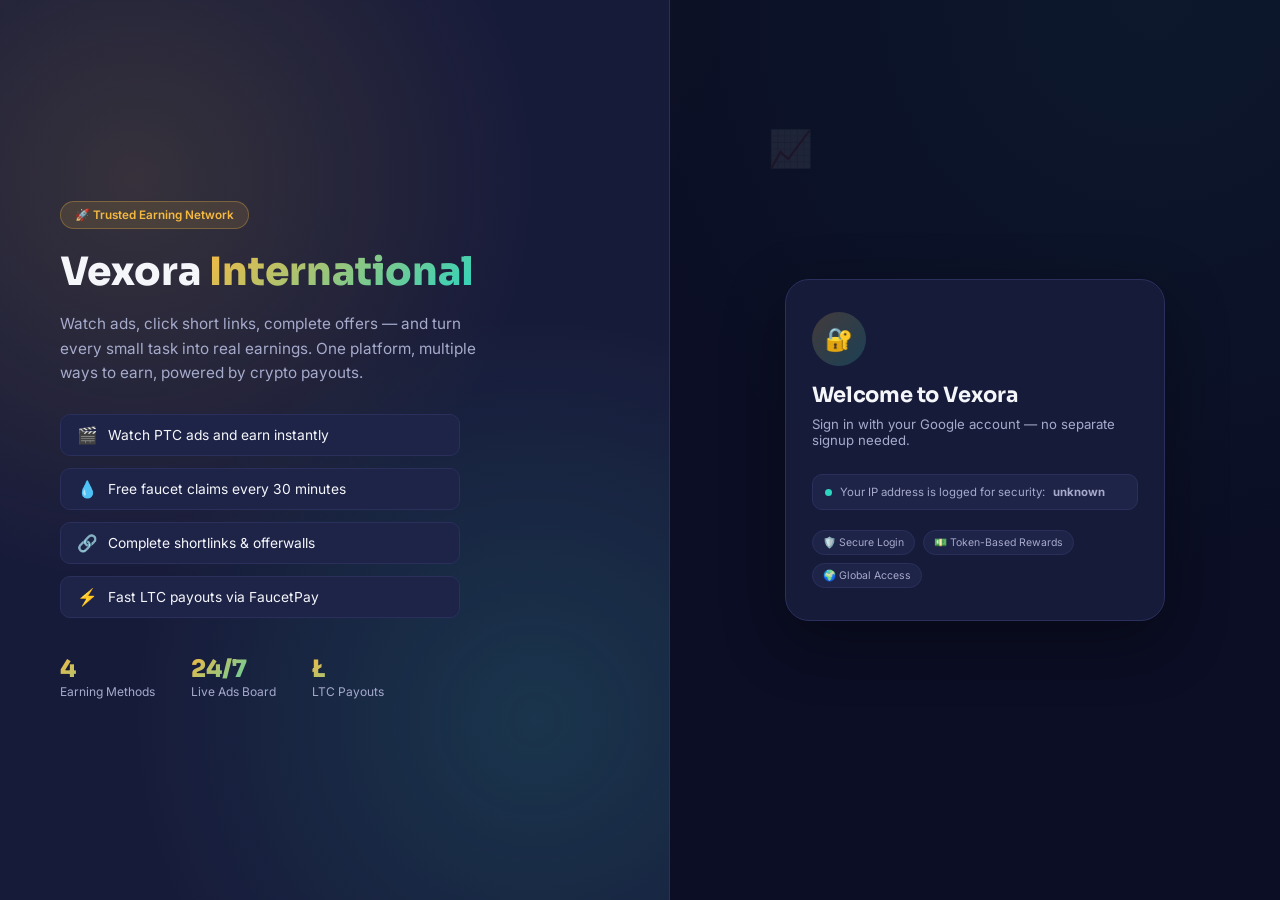
<file: index.html>
<!DOCTYPE html>
<html lang="en">
<head>
<meta charset="UTF-8">
<meta name="viewport" content="width=device-width, initial-scale=1.0">
<title>Vexora International — Login</title>
<link rel="preconnect" href="https://fonts.googleapis.com">
<link rel="preconnect" href="https://fonts.gstatic.com" crossorigin>
<link rel="stylesheet" href="https://fonts.googleapis.com/css2?family=Sora:wght@600;700;800&family=Inter:wght@400;500;600;700&display=swap">
<link rel="stylesheet" href="style.css">
<script src="https://accounts.google.com/gsi/client" async defer></script>
</head>
<body>

<div class="login-page">

  <!-- Floating crypto icons background -->
  <div class="float-icons" aria-hidden="true">
    <span class="fi fi-1">₿</span>
    <span class="fi fi-2">Ξ</span>
    <span class="fi fi-3">💰</span>
    <span class="fi fi-4">🪙</span>
    <span class="fi fi-5">📈</span>
    <span class="fi fi-6">💎</span>
  </div>

  <div class="login-hero">
    <div class="brand-badge">🚀 Trusted Earning Network</div>
    <div class="logo-big">Vexora <span>International</span></div>
    <p>Watch ads, click short links, complete offers — and turn every small task into real earnings. One platform, multiple ways to earn, powered by crypto payouts.</p>

    <div class="feature-list">
      <div class="feature-item"><span class="fi-icon">🎬</span> Watch PTC ads and earn instantly</div>
      <div class="feature-item"><span class="fi-icon">💧</span> Free faucet claims every 30 minutes</div>
      <div class="feature-item"><span class="fi-icon">🔗</span> Complete shortlinks &amp; offerwalls</div>
      <div class="feature-item"><span class="fi-icon">⚡</span> Fast LTC payouts via FaucetPay</div>
    </div>

    <div class="login-stats">
      <div class="item">
        <div class="num">4</div>
        <div class="lab">Earning Methods</div>
      </div>
      <div class="item">
        <div class="num">24/7</div>
        <div class="lab">Live Ads Board</div>
      </div>
      <div class="item">
        <div class="num">Ł</div>
        <div class="lab">LTC Payouts</div>
      </div>
    </div>
  </div>

  <div class="login-form-wrap">
    <div class="login-box">
      <div class="login-box-icon">🔐</div>
      <h2>Welcome to Vexora</h2>
      <div class="sub">Sign in with your Google account — no separate signup needed.</div>

      <div id="g_id_signin_wrap">
        <div id="g_id_onload"
             data-client_id=""
             data-callback="handleGoogleLogin"
             data-auto_prompt="false">
        </div>
        <div class="g_id_signin"
             data-type="standard"
             data-shape="rectangular"
             data-theme="outline"
             data-text="signin_with"
             data-size="large"
             data-logo_alignment="left"
             data-width="380">
        </div>
      </div>

      <div id="loading-msg" style="margin-top:16px; font-size:0.85rem;"></div>

      <div class="ip-note">
        <span class="dot"></span>
        Your IP address is logged for security: <b id="ip-preview">detecting...</b>
      </div>

      <div class="trust-row">
        <span>🛡️ Secure Login</span>
        <span>💵 Token-Based Rewards</span>
        <span>🌍 Global Access</span>
      </div>
    </div>
  </div>

</div>

<script src="config.js"></script>
<script>
  // Capture ?ref=USERID from the URL, if present, for referral signup
  captureReferralCode();

  // Show detected IP preview
  getUserIP().then(ip => {
    document.getElementById('ip-preview').innerText = ip;
  });

  // If already logged in with a valid (post-upgrade) session, go straight
  // to dashboard. A session without a token is left over from before this
  // security update — clear it instead of looping back and forth.
  const existing = getSession();
  if (existing && existing.token) {
    window.location.href = 'dashboard.html';
  } else if (existing) {
    clearSession();
  }

  // Google Identity Services callback
  async function handleGoogleLogin(response) {
    document.getElementById('loading-msg').style.color = 'var(--text-dim)';
    document.getElementById('loading-msg').innerText = 'Signing you in...';

    try {
      // Send Google's raw signed ID token to the backend — the backend
      // verifies it directly with Google, so the server (not the browser)
      // decides who just logged in. This can't be spoofed.
      const result = await apiPost('loginWithGoogle', {
        idToken: response.credential,
        referredBy: getStoredReferralCode()
      });

      if (result.success) {
        saveSession({
          userId: result.user.UserID,
          name: result.user.Name,
          email: result.user.Email,
          picture: result.picture || '',
          balance: result.user.Balance || 0,
          token: result.token
        });
        window.location.href = 'dashboard.html';
      } else {
        document.getElementById('loading-msg').style.color = 'var(--danger)';
        document.getElementById('loading-msg').innerText = 'Login failed: ' + (result.error || 'please try again.');
      }
    } catch (err) {
      document.getElementById('loading-msg').style.color = 'var(--danger)';
      document.getElementById('loading-msg').innerText = 'Technical error: ' + err.message + ' — check API_URL in config.js.';
    }
  }
</script>

</body>
</html>
</file>
<file: style.css>
/* ==============================================================
   VEXORA INTERNATIONAL — Global Styles
   Mobile-first, professional earning-platform design.
   Palette: deep indigo-navy base, gold accent (earning cue),
   teal for live/active states.
   ============================================================== */

/* Fonts are now preconnected + linked directly from each page's <head>
   (not @import'd here) — @import blocks CSS parsing until it finishes
   downloading, which was adding avoidable latency to every page load. */

:root {
  --bg: #0B0E24;
  --surface: #171B3A;
  --surface-2: #1E2348;
  --surface-3: #262C55;
  --border: #2A2F5C;
  --text: #F5F6FA;
  --text-dim: #A6AACB;
  --gold: #F5B942;
  --gold-dim: #C9962F;
  --gold-bright: #FFD778;
  --teal: #2DD4BF;
  --success: #4ADE80;
  --danger: #F87171;
  --radius-sm: 10px;
  --radius-md: 16px;
  --radius-lg: 24px;
  --shadow-sm: 0 2px 8px rgba(0,0,0,0.18);
  --shadow-md: 0 10px 30px rgba(0,0,0,0.28);
  --shadow-gold: 0 8px 24px rgba(245, 185, 66, 0.22);
  --ease: cubic-bezier(.4,0,.2,1);
}

* { box-sizing: border-box; margin: 0; padding: 0; -webkit-tap-highlight-color: transparent; }

html {
  scroll-behavior: smooth;
  scroll-padding-top: env(safe-area-inset-top, 0px);
}

html, body {
  background:
    radial-gradient(circle at 12% -10%, rgba(245,185,66,0.06), transparent 40%),
    radial-gradient(circle at 90% 0%, rgba(45,212,191,0.05), transparent 40%),
    var(--bg);
  background-attachment: fixed;
  color: var(--text);
  font-family: 'Inter', -apple-system, BlinkMacSystemFont, sans-serif;
  min-height: 100vh;
  font-size: 15px;
  padding-top: env(safe-area-inset-top, 0px);
  padding-bottom: env(safe-area-inset-bottom, 0px);
}

h1, h2, h3, h4 {
  font-family: 'Sora', sans-serif;
  font-weight: 700;
  letter-spacing: -0.01em;
}

a { color: inherit; text-decoration: none; }
button { font-family: inherit; cursor: pointer; border: none; }
img { max-width: 100%; display: block; }

/* Consistent, visible focus state for keyboard/accessibility users */
a:focus-visible, button:focus-visible, input:focus-visible, select:focus-visible, textarea:focus-visible {
  outline: 2px solid var(--gold);
  outline-offset: 2px;
}

/* Thin custom scrollbar (desktop) */
::-webkit-scrollbar { width: 10px; height: 10px; }
::-webkit-scrollbar-track { background: transparent; }
::-webkit-scrollbar-thumb { background: var(--surface-3); border-radius: 999px; }
::-webkit-scrollbar-thumb:hover { background: var(--gold-dim); }

/* Gentle page-load fade so content doesn't just pop in */
.main-content, .login-page { animation: pageIn 0.35s var(--ease) both; }
@keyframes pageIn {
  from { opacity: 0; transform: translateY(6px); }
  to { opacity: 1; transform: translateY(0); }
}

/* Simple skeleton loading shimmer for "Loading..." placeholders */
.skeleton {
  background: linear-gradient(100deg, var(--surface) 30%, var(--surface-3) 50%, var(--surface) 70%);
  background-size: 200% 100%;
  animation: shimmer 1.4s infinite;
  border-radius: var(--radius-sm);
}
@keyframes shimmer {
  0% { background-position: 200% 0; }
  100% { background-position: -200% 0; }
}

/* ---------- Buttons ---------- */
.btn {
  display: inline-flex;
  align-items: center;
  justify-content: center;
  gap: 8px;
  padding: 14px 22px;
  min-height: 48px; /* comfortable touch target */
  border-radius: var(--radius-sm);
  font-weight: 600;
  font-size: 0.95rem;
  transition: transform 0.15s var(--ease), box-shadow 0.15s var(--ease), filter 0.15s var(--ease);
}
.btn:active { transform: scale(0.97); }
.btn:disabled { opacity: 0.55; pointer-events: none; }

.btn-gold {
  background: linear-gradient(135deg, var(--gold-bright), var(--gold-dim));
  color: #16182C;
  box-shadow: var(--shadow-gold);
}
.btn-gold:hover { filter: brightness(1.06); box-shadow: 0 10px 28px rgba(245, 185, 66, 0.4); }

.btn-outline {
  background: var(--surface-2);
  border: 1.5px solid var(--border);
  color: var(--text);
}
.btn-outline:hover { border-color: var(--gold-dim); background: var(--surface-3); }

.btn-teal {
  background: linear-gradient(135deg, #4EEAD3, var(--teal));
  color: #06231F;
  box-shadow: 0 8px 24px rgba(45, 212, 191, 0.22);
}

.btn-danger {
  background: rgba(248, 113, 113, 0.15);
  color: var(--danger);
  border: 1px solid rgba(248, 113, 113, 0.3);
}

.btn-block { width: 100%; }

/* ---------- Layout: App Shell ---------- */
.app-shell {
  min-height: 100vh;
}

/* ---------- Top navigation bar (balance-only, hamburger trigger) ---------- */
.top-nav {
  display: flex;
  align-items: center;
  justify-content: space-between;
  padding: 14px 18px;
  padding-top: calc(14px + env(safe-area-inset-top, 0px));
  background: rgba(23, 27, 58, 0.85);
  backdrop-filter: blur(10px);
  -webkit-backdrop-filter: blur(10px);
  border-bottom: 1px solid var(--border);
  position: sticky;
  top: 0;
  z-index: 50;
  box-shadow: var(--shadow-sm);
}

.hamburger-btn {
  width: 44px;
  height: 44px;
  border-radius: var(--radius-sm);
  background: var(--surface-2);
  border: 1px solid var(--border);
  display: flex;
  align-items: center;
  justify-content: center;
  font-size: 1.35rem;
  color: var(--text);
  flex-shrink: 0;
}
.hamburger-btn:active { border-color: var(--gold-dim); }

.balance-pill {
  display: flex;
  align-items: center;
  gap: 10px;
  background: var(--surface-2);
  border: 1px solid var(--border);
  padding: 8px 16px 8px 12px;
  border-radius: 999px;
  margin-left: auto;
}
.balance-icon { font-size: 1.15rem; }
.balance-pill .amount {
  font-family: 'Sora', sans-serif;
  font-size: 1.05rem;
  font-weight: 800;
  color: var(--gold);
  line-height: 1.1;
}
.balance-pill .label {
  font-size: 0.68rem;
  color: var(--text-dim);
  line-height: 1.2;
}

/* ---------- Slide-out drawer menu ---------- */
.menu-overlay {
  position: fixed;
  inset: 0;
  background: rgba(6,7,20,0.65);
  z-index: 90;
  opacity: 0;
  pointer-events: none;
  transition: opacity 0.25s ease;
}
.menu-overlay.open { opacity: 1; pointer-events: auto; }

.drawer {
  position: fixed;
  top: 0;
  left: 0;
  height: 100vh;
  width: 82vw;
  max-width: 300px;
  background: var(--surface);
  border-right: 1px solid var(--border);
  z-index: 100;
  transform: translateX(-100%);
  transition: transform 0.28s cubic-bezier(.4,0,.2,1);
  display: flex;
  flex-direction: column;
  padding: 22px 16px;
  overflow-y: auto;
}
.drawer.open { transform: translateX(0); }

.drawer-close {
  position: absolute;
  top: 16px;
  right: 14px;
  width: 34px;
  height: 34px;
  border-radius: 50%;
  background: var(--surface-2);
  display: flex;
  align-items: center;
  justify-content: center;
  color: var(--text-dim);
  font-size: 0.95rem;
}

.drawer-user {
  display: flex;
  align-items: center;
  gap: 12px;
  padding: 14px 12px;
  background: var(--surface-2);
  border: 1px solid var(--border);
  border-radius: var(--radius-md);
  margin-bottom: 22px;
  margin-top: 6px;
}
.drawer-user img {
  width: 44px;
  height: 44px;
  border-radius: 50%;
  border: 2px solid var(--gold);
  flex-shrink: 0;
}
.drawer-user-name { font-weight: 600; font-size: 0.9rem; }
.drawer-user-email { font-size: 0.72rem; color: var(--text-dim); word-break: break-all; }

.drawer .logo {
  font-family: 'Sora', sans-serif;
  font-size: 1.2rem;
  font-weight: 800;
  margin-bottom: 2px;
  display: flex;
  align-items: baseline;
  gap: 4px;
}
.drawer .logo span { color: var(--gold); }
.drawer .tagline {
  font-size: 0.7rem;
  color: var(--text-dim);
  margin-bottom: 20px;
}

.nav-item {
  display: flex;
  align-items: center;
  gap: 14px;
  padding: 14px 14px;
  border-radius: var(--radius-sm);
  color: var(--text-dim);
  font-weight: 600;
  font-size: 0.95rem;
  transition: background 0.15s ease, color 0.15s ease;
  margin-bottom: 4px;
}
.nav-item:active, .nav-item:hover { background: var(--surface-2); color: var(--text); }
.nav-item.active {
  background: rgba(245, 185, 66, 0.12);
  color: var(--gold);
}
.nav-item .icon { width: 22px; text-align: center; font-size: 1.1rem; }

.nav-group-label {
  font-size: 0.68rem;
  text-transform: uppercase;
  letter-spacing: 0.08em;
  color: var(--text-dim);
  opacity: 0.6;
  margin: 16px 0 6px 14px;
}

.drawer-footer {
  margin-top: auto;
  padding-top: 14px;
  border-top: 1px solid var(--border);
}

/* ---------- Main content area ---------- */
.main-content {
  padding: 18px 16px 60px;
  max-width: 960px;
  margin: 0 auto;
}

.page-head { margin-bottom: 20px; }
.page-head h2 { font-size: 1.3rem; margin-bottom: 4px; }

/* ---------- Welcome banner (dashboard) ---------- */
.welcome-banner {
  display: flex;
  align-items: center;
  gap: 16px;
  background: linear-gradient(135deg, rgba(245,185,66,0.1), rgba(45,212,191,0.08));
  border: 1px solid var(--border);
  border-radius: var(--radius-md);
  padding: 20px;
  margin-bottom: 22px;
}
.welcome-icon {
  font-size: 1.8rem;
  width: 52px;
  height: 52px;
  border-radius: 50%;
  background: var(--surface-2);
  display: flex;
  align-items: center;
  justify-content: center;
  flex-shrink: 0;
}
.welcome-banner h2 { font-size: 1.15rem; }

/* ---------- Dashboard tiles (main nav cards) ---------- */
.dash-tiles { margin-top: 4px; }
.dash-tile {
  position: relative;
  background: linear-gradient(160deg, var(--surface-2), var(--surface));
  border: 1px solid var(--border);
  border-radius: var(--radius-md);
  padding: 22px 20px;
  display: flex;
  flex-direction: column;
  gap: 8px;
  color: inherit;
  box-shadow: var(--shadow-sm);
  transition: border-color 0.15s var(--ease), transform 0.15s var(--ease), box-shadow 0.15s var(--ease);
}
.dash-tile:active { transform: scale(0.98); }
.dash-tile:hover { border-color: var(--gold-dim); transform: translateY(-2px); box-shadow: var(--shadow-md); }
.dash-tile.teal-tile:hover, .dash-tile.withdraw:hover, .dash-tile.advertise:hover { border-color: var(--teal); }

.dash-tile-icon {
  width: 50px;
  height: 50px;
  border-radius: var(--radius-sm);
  display: flex;
  align-items: center;
  justify-content: center;
  font-size: 1.5rem;
  background: rgba(245, 185, 66, 0.12);
  margin-bottom: 4px;
}
.dash-tile.teal-tile .dash-tile-icon,
.dash-tile.withdraw .dash-tile-icon,
.dash-tile.advertise .dash-tile-icon {
  background: rgba(45, 212, 191, 0.12);
}
.dash-tile h3 { font-size: 1.05rem; }
.dash-tile p { color: var(--text-dim); font-size: 0.85rem; line-height: 1.5; }
.dash-tile-arrow {
  position: absolute;
  top: 20px;
  right: 20px;
  color: var(--text-dim);
  font-size: 1.1rem;
}

/* ---------- Cards ---------- */
.card {
  background: var(--surface);
  border: 1px solid var(--border);
  border-radius: var(--radius-md);
  padding: 20px;
  box-shadow: var(--shadow-sm);
}

.stat-card {
  background: var(--surface);
  border: 1px solid var(--border);
  border-radius: var(--radius-md);
  padding: 18px;
  display: flex;
  flex-direction: column;
  gap: 6px;
}
.stat-card .stat-value {
  font-family: 'Sora', sans-serif;
  font-size: 1.5rem;
  font-weight: 800;
}
.stat-card .stat-label {
  font-size: 0.78rem;
  color: var(--text-dim);
}
.stat-card.accent .stat-value { color: var(--gold); }
.stat-card.teal .stat-value { color: var(--teal); }

.grid {
  display: grid;
  gap: 16px;
}
.grid-4 { grid-template-columns: repeat(4, 1fr); }
.grid-3 { grid-template-columns: repeat(3, 1fr); }
.grid-2 { grid-template-columns: repeat(2, 1fr); }

/* Mobile-first: collapse all grids to single column by default */
@media (max-width: 720px) {
  .grid-4, .grid-3, .grid-2 { grid-template-columns: 1fr; }
}

/* ---------- Section heading ---------- */
.section-head {
  display: flex;
  align-items: center;
  justify-content: space-between;
  gap: 10px;
  margin: 28px 0 14px;
}
.section-head h2 { font-size: 1.1rem; }

/* ---------- PTC Ad Card ---------- */
.ad-card {
  background: var(--surface);
  border: 1px solid var(--border);
  border-radius: var(--radius-md);
  padding: 18px;
  display: flex;
  flex-direction: column;
  gap: 12px;
  box-shadow: var(--shadow-sm);
  transition: border-color 0.15s var(--ease), transform 0.15s var(--ease), box-shadow 0.15s var(--ease);
}
.ad-card:hover { border-color: var(--gold-dim); transform: translateY(-2px); box-shadow: var(--shadow-md); }

.ad-card-top {
  display: flex;
  align-items: center;
  justify-content: space-between;
}
.duration-tag {
  background: var(--surface-2);
  color: var(--teal);
  font-size: 0.75rem;
  font-weight: 600;
  padding: 4px 10px;
  border-radius: 999px;
}
.price-tag {
  color: var(--gold);
  font-weight: 700;
  font-family: 'Sora', sans-serif;
}

.timer-ring {
  width: 90px;
  height: 90px;
  margin: 6px auto;
  position: relative;
}
.timer-ring svg { transform: rotate(-90deg); }
.timer-ring circle {
  fill: none;
  stroke-width: 6;
}
.timer-ring .bg { stroke: var(--surface-2); }
.timer-ring .progress {
  stroke: var(--gold);
  stroke-linecap: round;
  transition: stroke-dashoffset 1s linear;
}
.timer-ring .time-left {
  position: absolute;
  inset: 0;
  display: flex;
  align-items: center;
  justify-content: center;
  font-family: 'Sora', sans-serif;
  font-weight: 700;
  font-size: 1.1rem;
}

/* ---------- Earn Method Tiles (legacy, kept for compatibility) ---------- */
.earn-tile {
  background: var(--surface);
  border: 1px solid var(--border);
  border-radius: var(--radius-md);
  padding: 22px;
  display: flex;
  flex-direction: column;
  gap: 10px;
}
.earn-tile .tile-icon {
  width: 44px;
  height: 44px;
  border-radius: var(--radius-sm);
  display: flex;
  align-items: center;
  justify-content: center;
  font-size: 1.25rem;
  background: rgba(245, 185, 66, 0.12);
  color: var(--gold);
}
.earn-tile h3 { font-size: 1rem; }
.earn-tile p { color: var(--text-dim); font-size: 0.85rem; line-height: 1.5; }

/* ---------- Forms ---------- */
.field { display: flex; flex-direction: column; gap: 6px; margin-bottom: 16px; }
.field label { font-size: 0.83rem; color: var(--text-dim); font-weight: 500; }
.field input, .field select, .field textarea {
  background: var(--surface-2);
  border: 1px solid var(--border);
  border-radius: var(--radius-sm);
  padding: 13px 14px;
  color: var(--text);
  font-size: 0.95rem;
  font-family: inherit;
  width: 100%;
}
.field input:focus, .field select:focus, .field textarea:focus {
  outline: none;
  border-color: var(--gold-dim);
}

/* ---------- Table (horizontally scrollable on mobile) ---------- */
.table-scroll { overflow-x: auto; -webkit-overflow-scrolling: touch; }
table { width: 100%; border-collapse: collapse; min-width: 480px; }
th, td {
  text-align: left;
  padding: 12px 14px;
  border-bottom: 1px solid var(--border);
  font-size: 0.85rem;
  white-space: nowrap;
}
th { color: var(--text-dim); font-weight: 600; font-size: 0.72rem; text-transform: uppercase; letter-spacing: 0.04em; }

.status-pill {
  padding: 3px 10px;
  border-radius: 999px;
  font-size: 0.72rem;
  font-weight: 600;
  display: inline-block;
}
.status-pending { background: rgba(245, 185, 66, 0.15); color: var(--gold); }
.status-approved { background: rgba(74, 222, 128, 0.15); color: var(--success); }
.status-rejected { background: rgba(248, 113, 113, 0.15); color: var(--danger); }

/* ---------- Login Page ---------- */
.login-page {
  min-height: 100vh;
  display: grid;
  grid-template-columns: 1.1fr 1fr;
  position: relative;
  overflow: hidden;
}

.float-icons {
  position: absolute;
  inset: 0;
  pointer-events: none;
  z-index: 0;
  overflow: hidden;
}
.fi {
  position: absolute;
  font-size: 2.4rem;
  opacity: 0.08;
  color: var(--gold);
  animation: floaty 9s ease-in-out infinite;
}
.fi-1 { top: 8%;  left: 6%;  font-size: 3.2rem; animation-delay: 0s; }
.fi-2 { top: 22%; left: 34%; font-size: 2.6rem; animation-delay: 1.2s; color: var(--teal); }
.fi-3 { top: 62%; left: 10%; font-size: 2.8rem; animation-delay: 2.4s; }
.fi-4 { top: 74%; left: 40%; font-size: 2.2rem; animation-delay: 0.6s; }
.fi-5 { top: 14%; left: 60%; font-size: 2.4rem; animation-delay: 1.8s; color: var(--teal); }
.fi-6 { top: 50%; left: 68%; font-size: 2.6rem; animation-delay: 3s; }

@keyframes floaty {
  0%, 100% { transform: translateY(0) rotate(0deg); }
  50% { transform: translateY(-18px) rotate(6deg); }
}

.login-hero {
  background:
    radial-gradient(circle at 20% 20%, rgba(245, 185, 66, 0.14), transparent 45%),
    radial-gradient(circle at 80% 80%, rgba(45, 212, 191, 0.14), transparent 45%),
    var(--surface);
  padding: 60px;
  display: flex;
  flex-direction: column;
  justify-content: center;
  border-right: 1px solid var(--border);
  position: relative;
  z-index: 1;
}

.brand-badge {
  display: inline-flex;
  align-items: center;
  gap: 8px;
  align-self: flex-start;
  background: rgba(245, 185, 66, 0.12);
  border: 1px solid rgba(245, 185, 66, 0.3);
  color: var(--gold);
  font-size: 0.78rem;
  font-weight: 600;
  padding: 6px 14px;
  border-radius: 999px;
  margin-bottom: 18px;
}

.login-hero .logo-big {
  font-family: 'Sora', sans-serif;
  font-size: 2.6rem;
  font-weight: 800;
  margin-bottom: 16px;
}
.login-hero .logo-big span {
  background: linear-gradient(135deg, var(--gold), var(--teal));
  -webkit-background-clip: text;
  background-clip: text;
  color: transparent;
}
.login-hero p { color: var(--text-dim); max-width: 440px; line-height: 1.6; font-size: 1.02rem; }

.feature-list {
  display: flex;
  flex-direction: column;
  gap: 12px;
  margin-top: 28px;
}
.feature-item {
  display: flex;
  align-items: center;
  gap: 10px;
  font-size: 0.92rem;
  color: var(--text);
  background: var(--surface-2);
  border: 1px solid var(--border);
  padding: 10px 16px;
  border-radius: var(--radius-sm);
  max-width: 400px;
}
.feature-item .fi-icon { font-size: 1.1rem; }

.login-stats { display: flex; gap: 36px; margin-top: 36px; }
.login-stats .item .num {
  font-family: 'Sora', sans-serif;
  font-size: 1.6rem;
  font-weight: 800;
  background: linear-gradient(135deg, var(--gold), var(--teal));
  -webkit-background-clip: text;
  background-clip: text;
  color: transparent;
}
.login-stats .item .lab { font-size: 0.8rem; color: var(--text-dim); }

.login-form-wrap {
  display: flex;
  align-items: center;
  justify-content: center;
  padding: 40px 20px;
  position: relative;
  z-index: 1;
}
.login-box {
  width: 100%;
  max-width: 380px;
  background: var(--surface);
  border: 1px solid var(--border);
  border-radius: var(--radius-lg);
  padding: 32px 26px;
  box-shadow: 0 20px 60px rgba(0,0,0,0.35);
}
.login-box-icon {
  width: 54px;
  height: 54px;
  border-radius: 50%;
  background: linear-gradient(135deg, rgba(245,185,66,0.2), rgba(45,212,191,0.2));
  display: flex;
  align-items: center;
  justify-content: center;
  font-size: 1.5rem;
  margin-bottom: 16px;
}
.login-box h2 { font-size: 1.4rem; margin-bottom: 8px; }
.login-box .sub { color: var(--text-dim); font-size: 0.88rem; margin-bottom: 26px; }

.trust-row {
  display: flex;
  flex-wrap: wrap;
  gap: 8px;
  margin-top: 20px;
  font-size: 0.7rem;
  color: var(--text-dim);
}
.trust-row span {
  background: var(--surface-2);
  border: 1px solid var(--border);
  padding: 5px 10px;
  border-radius: 999px;
}

.ip-note {
  margin-top: 18px;
  font-size: 0.76rem;
  color: var(--text-dim);
  display: flex;
  align-items: center;
  gap: 8px;
  padding: 10px 12px;
  background: var(--surface-2);
  border-radius: var(--radius-sm);
  border: 1px solid var(--border);
}
.ip-note .dot { width: 7px; height: 7px; border-radius: 50%; background: var(--teal); flex-shrink: 0; }

/* ---------- Responsive breakpoints ---------- */
@media (max-width: 980px) {
  .login-page { grid-template-columns: 1fr; }
  .login-hero { display: none; }
}

@media (max-width: 720px) {
  .top-nav { padding: 12px 14px; }
  .main-content { padding: 16px 14px 50px; }
  .drawer { width: 85vw; }
  .login-box { padding: 28px 20px; border-radius: var(--radius-md); box-shadow: none; }
  .login-form-wrap { padding: 24px 16px; }
}

/* Reduced motion respect */
@media (prefers-reduced-motion: reduce) {
  * { transition: none !important; animation: none !important; }
}
</file>
